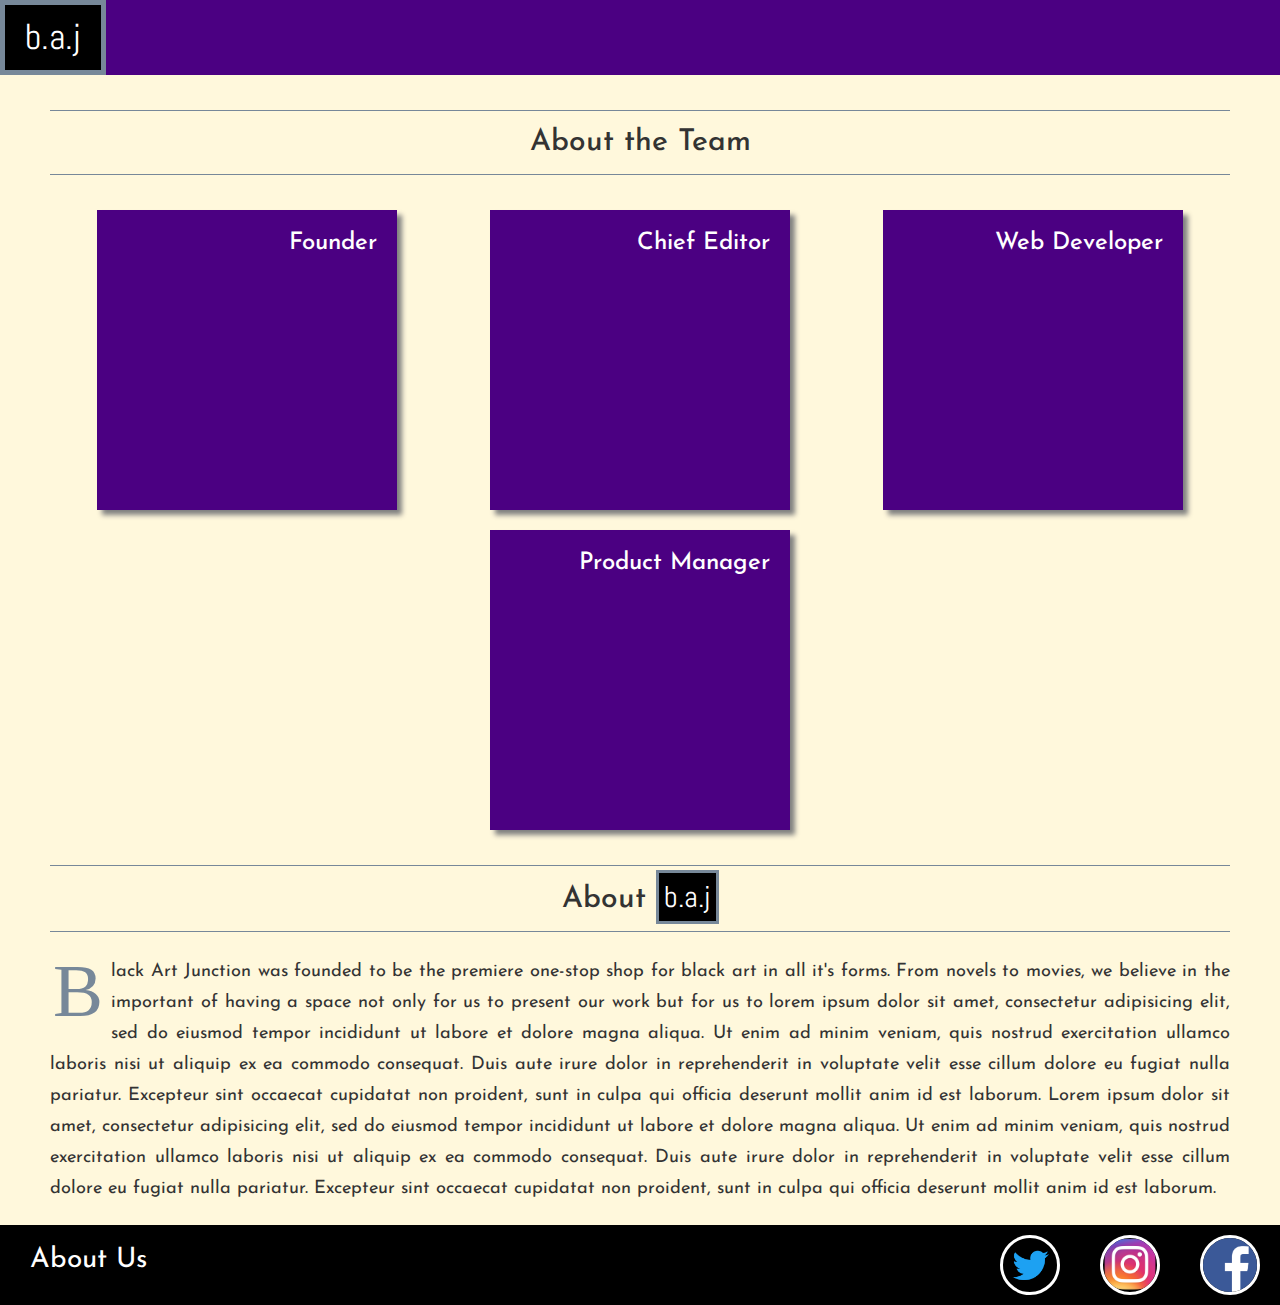
<file: about.html>
<!DOCTYPE html>
<html>
<head>
	<title>About Us</title>
	<meta charset="utf-8" name="viewport" content="width=device-width">
	<link rel="stylesheet" href="https://maxcdn.bootstrapcdn.com/bootstrap/3.3.7/css/bootstrap.min.css" integrity="sha384-BVYiiSIFeK1dGmJRAkycuHAHRg32OmUcww7on3RYdg4Va+PmSTsz/K68vbdEjh4u" crossorigin="anonymous">
	<link href="https://fonts.googleapis.com/css?family=Abel|Josefin+Sans" rel="stylesheet">
	<link rel="stylesheet" type="text/css" href="css/main.css">
</head>
<body>
<!--Header-->
	<header>
		<a href="index.html">
			<div class="logo">
				<h1>b.a.j</h1>
			</div>	
		</a>		
	</header>
	<div id="aboutPage">
		<h2>About the Team</h2>
		<section id="teamMembers">
			<div id="teamFounder">
				<h3>Founder</h3>
				<img src="img/bw1.jpg">
				<p>Ava founded Black Art Junction as a way for lorem ipsum dolor sit amet, consectetur adipisicing elit, sed do eiusmod
				tempor incididunt ut labore et dolore magna aliqua. Ut enim ad minim veniam,
				quis nostrud exercitation ullamco laboris nisi ut aliquip ex ea commodo
				consequat. Duis aute irure dolor in reprehenderit in voluptate velit esse
				cillum dolore eu fugiat nulla pariatur. Excepteur sint occaecat cupidatat non
				proident, sunt in culpa qui officia deserunt mollit anim id est laborum.</p>
			</div>
			<div id="teamEditor">
				<h3>Chief Editor</h3>
				<img src="img/bw2.jpg">
				<p>As Chief Editor, Kenya is in charge of lorem ipsum dolor sit amet, consectetur adipisicing elit, sed do eiusmod
				tempor incididunt ut labore et dolore magna aliqua. Ut enim ad minim veniam,
				quis nostrud exercitation ullamco laboris nisi ut aliquip ex ea commodo
				consequat. Duis aute irure dolor in reprehenderit in voluptate velit esse
				cillum dolore eu fugiat nulla pariatur. Excepteur sint occaecat cupidatat non
				proident, sunt in culpa qui officia deserunt mollit anim id est laborum.</p>
			</div>
			<div id="teamDeveloper">
				<h3>Web Developer</h3>
				<img src="img/bw3.jpg">
				<p>Danielle was trained as a Web Developer at General Assembly's CodeBridge program in partnership with Per Scholas. Now that I have your attention I will continue with the lorem ipsum dolor sit amet, consectetur adipisicing elit, sed do eiusmod
				tempor incididunt ut labore et dolore magna aliqua. Ut enim ad minim veniam,
				quis nostrud exercitation ullamco laboris nisi ut aliquip ex ea commodo
				consequat. Duis aute irure dolor in reprehenderit in voluptate velit esse
				cillum dolore eu fugiat nulla pariatur. Excepteur sint occaecat cupidatat non
				proident, sunt in culpa qui officia deserunt mollit anim id est laborum.</p>
			</div>
			<div id="teamProduct">
				<h3>Product Manager</h3>
				<img src="img/bm1.jpg">
				<p>Anthony "Antho" Walker has been the Product Manage for Black Art Junction since it's inception, lorem ipsum dolor sit amet, consectetur adipisicing elit, sed do eiusmod
				tempor incididunt ut labore et dolore magna aliqua. Ut enim ad minim veniam,
				quis nostrud exercitation ullamco laboris nisi ut aliquip ex ea commodo
				consequat. Duis aute irure dolor in reprehenderit in voluptate velit esse
				cillum dolore eu fugiat nulla pariatur. Excepteur sint occaecat cupidatat non
				proident, sunt in culpa qui officia deserunt mollit anim id est laborum.</p>
			</div>
		</section>	
		<h2>About <span class="inline-logo">b.a.j</span></h2>
		<p><span class="first-letter">B</span>lack Art Junction was founded to be the premiere one-stop shop for black art in all it's forms. From novels to movies, we believe in the important of having a space not only for us to present our work but for us to lorem ipsum dolor sit amet, consectetur adipisicing elit, sed do eiusmod
		tempor incididunt ut labore et dolore magna aliqua. Ut enim ad minim veniam,
		quis nostrud exercitation ullamco laboris nisi ut aliquip ex ea commodo
		consequat. Duis aute irure dolor in reprehenderit in voluptate velit esse
		cillum dolore eu fugiat nulla pariatur. Excepteur sint occaecat cupidatat non
		proident, sunt in culpa qui officia deserunt mollit anim id est laborum. Lorem ipsum dolor sit amet, consectetur adipisicing elit, sed do eiusmod
		tempor incididunt ut labore et dolore magna aliqua. Ut enim ad minim veniam,
		quis nostrud exercitation ullamco laboris nisi ut aliquip ex ea commodo
		consequat. Duis aute irure dolor in reprehenderit in voluptate velit esse
		cillum dolore eu fugiat nulla pariatur. Excepteur sint occaecat cupidatat non
		proident, sunt in culpa qui officia deserunt mollit anim id est laborum.</p>
	</div>
<!-- Footer -->
  	<footer>
  		<a href="about.html">
  			<p>About Us</p>
  		</a>
  		<a href="https://twitter.com/?lang=en">
  			<img src="img/twitter.png">
  		</a>
  		<a href="https://www.instagram.com/?hl=en">
  			<img src="img/insta.png">
  		</a>
  		<a href="https://www.facebook.com/">
  			<img src="img/fb.png">
  		</a>
  	</footer>
<script
  src="https://code.jquery.com/jquery-3.1.1.min.js"
  integrity="sha256-hVVnYaiADRTO2PzUGmuLJr8BLUSjGIZsDYGmIJLv2b8="
  crossorigin="anonymous"></script>	
<script src="https://maxcdn.bootstrapcdn.com/bootstrap/3.3.7/js/bootstrap.min.js"></script>
<script type="text/javascript" src="js/script.js"></script>	
</body>
</html>
</file>
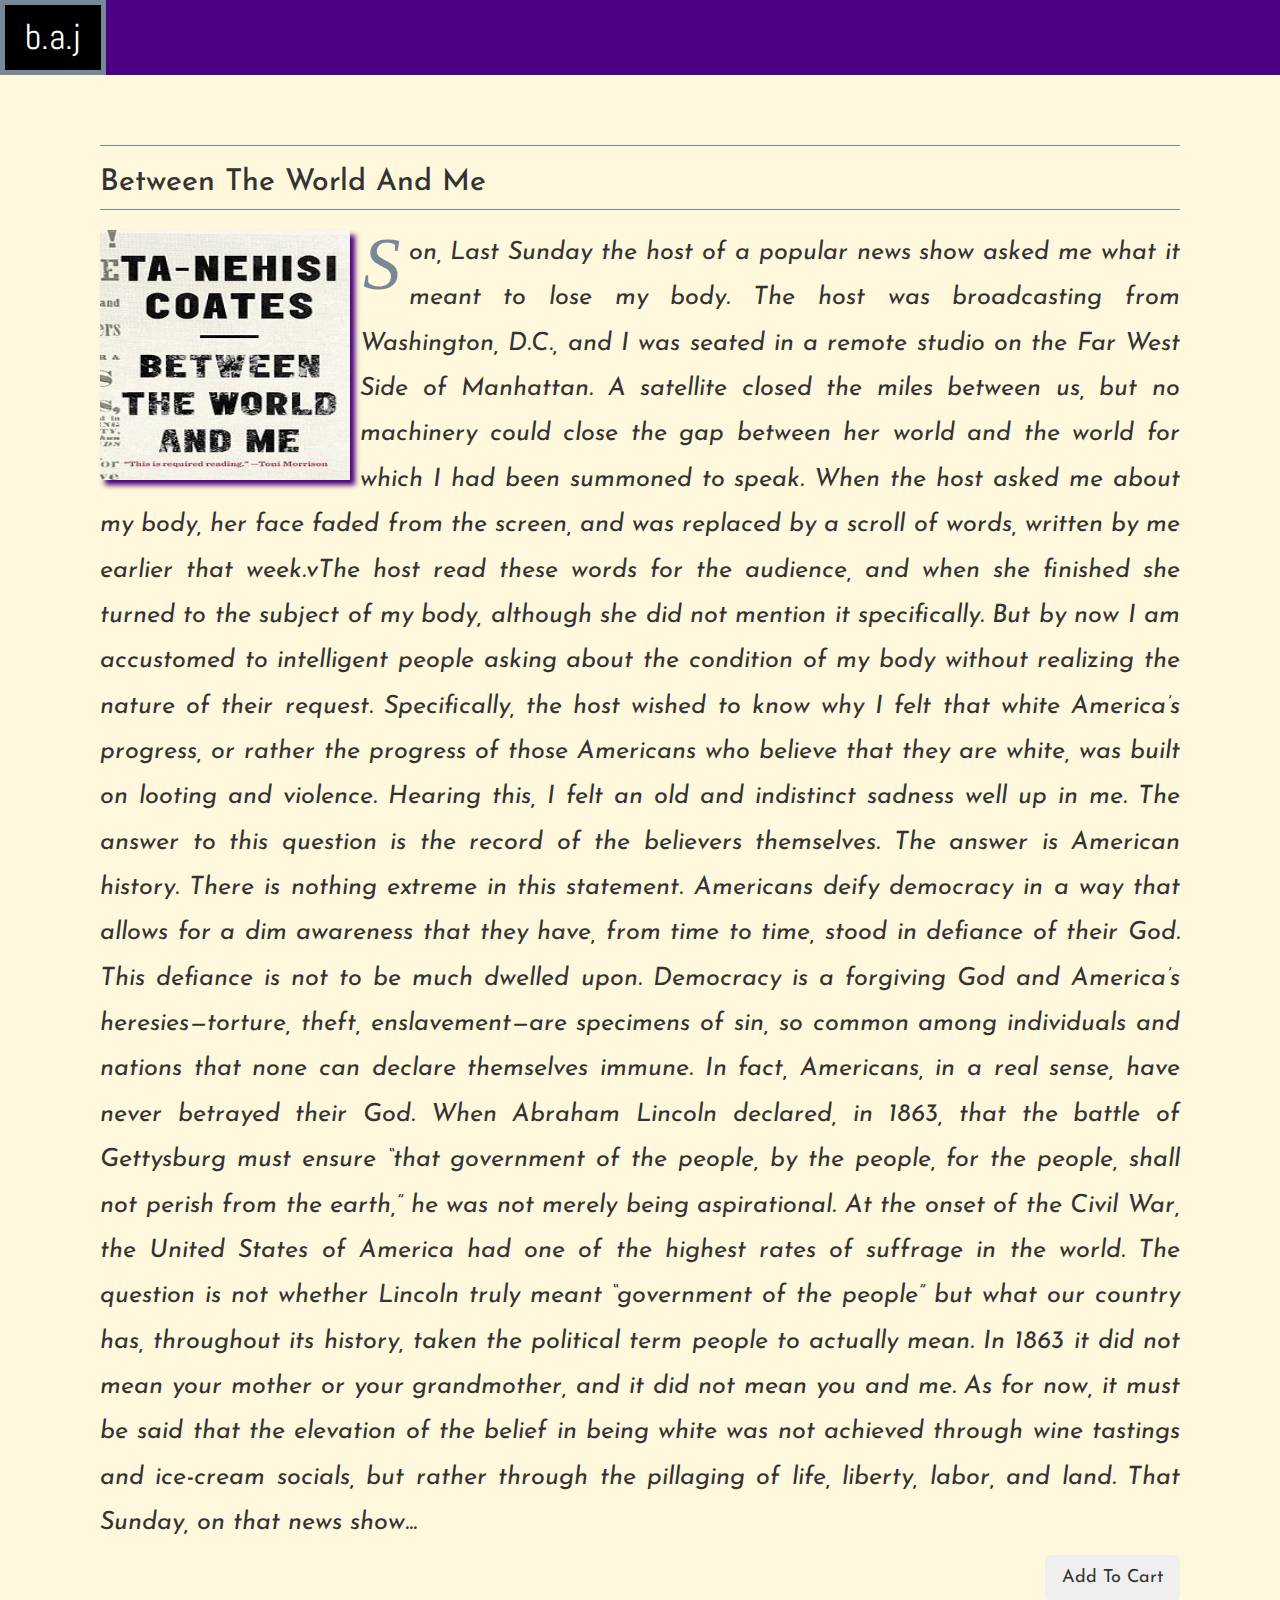
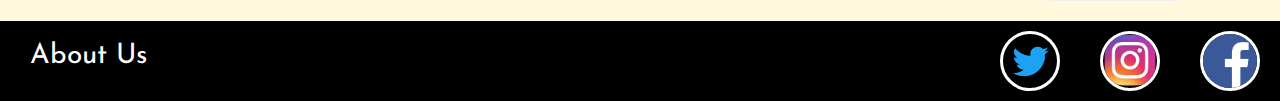
<file: excerpt.html>
<!DOCTYPE html>
<html>
<head>
	<title>Between the World and Me Excerpt</title>
	<meta charset="utf-8" name="viewport" content="width=device-width">
	<link rel="stylesheet" href="https://maxcdn.bootstrapcdn.com/bootstrap/3.3.7/css/bootstrap.min.css" integrity="sha384-BVYiiSIFeK1dGmJRAkycuHAHRg32OmUcww7on3RYdg4Va+PmSTsz/K68vbdEjh4u" crossorigin="anonymous">
	<link href="https://fonts.googleapis.com/css?family=Abel|Josefin+Sans" rel="stylesheet">
	<link href="https://fonts.googleapis.com/css?family=Bilbo+Swash+Caps" rel="stylesheet">
	<link rel="stylesheet" type="text/css" href="css/main.css">
</head>
<body>
<!--Header-->
	<header>
		<a href="index.html">
			<div class="logo">
				<h1>b.a.j</h1>
			</div>	
		</a>
	</header>
	<article id="excerptArticle">
		<h2>Between The World And Me</h2>
		<img src="img/between.jpg">
		<p><span class="first-letter">S</span>on, Last Sunday the host of a popular news show asked me what it meant to lose my body. The host was broadcasting from Washington, D.C., and I was seated in a remote studio on the Far West Side of Manhattan. A satellite closed the miles between us, but no machinery could close the gap between her world and the world for which I had been summoned to speak. When the host asked me about my body, her face faded from the screen, and was replaced by a scroll of words, written by me earlier that week.vThe host read these words for the audience, and when she finished she turned to the subject of my body, although she did not mention it specifically. But by now I am accustomed to intelligent people asking about the condition of my body without realizing the nature of their request. Specifically, the host wished to know why I felt that white America’s progress, or rather the progress of those Americans who believe that they are white, was built on looting and violence. Hearing this, I felt an old and indistinct sadness well up in me. The answer to this question is the record of the believers themselves. The answer is American history. There is nothing extreme in this statement. Americans deify democracy in a way that allows for a dim awareness that they have, from time to time, stood in defiance of their God. This defiance is not to be much dwelled upon. Democracy is a forgiving God and America’s heresies—torture, theft, enslavement—are specimens of sin, so common among individuals and nations that none can declare themselves immune. In fact, Americans, in a real sense, have never betrayed their God. When Abraham Lincoln declared, in 1863, that the battle of Gettysburg must ensure “that government of the people, by the people, for the people, shall not perish from the earth,” he was not merely being aspirational. At the onset of the Civil War, the United States of America had one of the highest rates of suffrage in the world. The question is not whether Lincoln truly meant “government of the people” but what our country has, throughout its history, taken the political term people to actually mean. In 1863 it did not mean your mother or your grandmother, and it did not mean you and me. As for now, it must be said that the elevation of the belief in being white was not achieved through wine tastings and ice-cream socials, but rather through the pillaging of life, liberty, labor, and land. That Sunday, on that news show...</p>
		<button class="btn btn-lg cart">Add To Cart</button>
	</article>
<!-- Footer -->
  	<footer>
  		<a href="about.html">
  			<p>About Us</p>
  		</a>
  		<a href="https://twitter.com/?lang=en">
  			<img src="img/twitter.png">
  		</a>
  		<a href="https://www.instagram.com/?hl=en">
  			<img src="img/insta.png">
  		</a>
  		<a href="https://www.facebook.com/">
  			<img src="img/fb.png">
  		</a>
  	</footer>	
<script
  src="https://code.jquery.com/jquery-3.1.1.min.js"
  integrity="sha256-hVVnYaiADRTO2PzUGmuLJr8BLUSjGIZsDYGmIJLv2b8="
  crossorigin="anonymous"></script>	
  <script src="https://maxcdn.bootstrapcdn.com/bootstrap/3.3.7/js/bootstrap.min.js"></script>
<script type="text/javascript" src="js/script.js"></script>	
</body>
</html>
</file>
<file: css/main.css>
body {
	font-family: 'Josefin Sans', sans-serif;
	background: rgb(255,248,220);
	text-align: justify;
}

body a {
	text-decoration: none!important;
	color: black;
}

/*header and nav*/

header {
	background: rgb(75,0,130);
	display: flex;
	justify-content: flex-end;
	align-items: flex-end;
	width: 100%;
}

header a {
	margin-right: auto;
	text-decoration: none;
	color: white;
}

header a:hover, header a:visited, header a:active {
	text-decoration: none;
	color: white;
}

header div.logo {
	height: 75px;
	padding: 0 20px;
	display: flex;
	justify-content: center;
	align-items: center;
	background: black;
	font-family: 'Abel', sans-serif;
	border: 5px solid rgb(119,136,153);
}

header h1 {
	margin: 0;
	padding: 0;
}

header nav{
	height: 50px;
	display: flex;
	align-items: flex-end;
	font-size: 1em;
	margin-right: 20px;
	padding: 0;
}

nav ul {
	margin: 0;
	padding: 0;
}

li.pageLinks {
	display: inline-block;
	background: rgb(20,20,20);
	margin: 0;
	padding: 0;
} 

li.pageLinks a div {
	width: 200px;
	height: 50px;
	display: flex;
	justify-content: center;
	align-items: flex-end;
}

li.pageLinks a div p {
	margin: 0;
	padding: 0;
	font-size: 1.5em;
}

/*spotlight*/
section#spotlight {
	background: black url(../img/spotlight.jpg) center center no-repeat;
	height: 800px;
	display: flex;
	justify-content: center;
	align-items: center;
}

div.carousel {
	width: 100%;
	margin: auto;
	display: flex;
	align-items: center;
	justify-content: center;
}

div.carousel .carousel-control {
	font-size: 5em;
	color: white;
	margin-top: 300px;
}

div.carousel .carousel-control:hover {
	color: rgb(75,0,130);
}

div.carousel-inner div.item img {
	width: 400px;
	height: 650px;
	margin: auto;
}

div.carousel-caption p {
	font-size: 3em;
	width: 400px;
	margin: auto;
	background: rgba(255,250,250,.8);
	color: rgb(75,0,130);
}

div.quote {
	width: 90%;
	margin: 30px auto;

}

div#home blockquote {
	height: 150px;	
	display: flex;
	justify-content: center;
	align-items: center;
	border-left: 5px solid grey;
	font-size: 2.6em;
	font-family: 'Tangerine', cursive;
}

div.quote p {
	text-align: right;
	font-style: italic;
	font-size: 1.5em;
}

div#homeContent {
	display: flex;
	width: 90%;
	margin: auto;
	justify-content: space-around;
}

div#homeContent #homeArticles {
	flex: 2;
}

div#homeContent #homeArticles article {
	margin: 0 0 100px 0;
	padding: 0;
}

div#homeContent #homeArticles article h2 {
	margin-top: 0;
}

div#homeContent aside {
	flex: 1;
	margin-left: 20px;
}

div#homeContent aside img {
	width: 100%;
}

/*writing hero*/ 

div#writing section.hero {
	height: 700px;
	background: brown url(../img/library.jpg) center center/100% no-repeat;
}

div#writing section.hero h2 {
	margin: 0;
	padding: 50px;
	color: white;
	line-height: 2em;
}

div#writings section.mediaSelection {
	width: 100%;
}

/*Genre titles and headings*/

section.media_selection div.genre_headings {
	display: flex;
	justify-content: space-around;
	margin: 0;
	padding: 40px 0;
}

div.genre_headings h3 {
	display: flex;
	justify-content: center;
	align-items: center;
	width: 250px;
}

div.genre_headings h3:hover {
	border-top: 1px solid rgb(119,136,153);
	border-bottom: 1px solid rgb(119,136,153);
}

div.genre_headings .btn {
	font-size: 2.5em;
}

div.genre_headings h3.selected {
	border-left: 1px solid black;
	border-right: 1px solid black;
	padding: 0 30px;
	background: rgb(75,0,130)!important;
	border: none!important;
	color: white;
}

div.genre_slideshow {
	display: flex;
	align-items: center;
	justify-content: center;
}

div.genre_titles {
	justify-content: space-between;
	margin: 0 auto;
	display: none;
	width: 90%;
	overflow-x: scroll;
}

div.genre_titles::-webkit-scrollbar {
    width: 12px;
}
 
div.genre_titles::-webkit-scrollbar-track {
    -webkit-box-shadow: inset 0 0 6px rgba(0,0,0,0.3); 
    border-radius: 10px;
}
 
div.genre_titles::-webkit-scrollbar-thumb {
    border-radius: 10px;
    background: rgb(105,105,105);
    -webkit-box-shadow: inset 0 0 6px rgba(0,0,0,0.5); 
}

div.genre_titles button {
	font-size: 1.5em;
}

div.genre_titles button:active {
	background: rgb(147,112,219);
	color: white;
}

div.genre_slideshow a.back,div.genre_slideshow a.forward {
	font-size: 4em;
	color: rgb(112,128,144);
}

div.genre_slideshow > a:hover {
	color: rgb(75,0,130);
}

div.genre_slideshow > a:first-child {
	margin-right: 30px;
}

div.genre_slideshow > a:last-child {
	margin-left: 30px;
}

section.media_selection div.selected {
	display: flex;
}

div.genre_titles img {
	height: 500px;
	width: 300px;
	margin: 0 30px;
	box-shadow: 5px 5px 15px rgb(75,0,130);
}

div.genre_titles img:hover {
	transform: scale(1.03, 1.03);
	transition: 1s;
}

/*Modal*/

.expand_modal {
	position: fixed;
	top: 0;
	right: 0;
	bottom: 0;
	left: 0;
	background: rgba(0,0,0,0.8);
	z-index: 99999;
	opacity:0;
	transition: opacity .5s ease-in;
	pointer-events: none;
}

.expand_modal:target {
	opacity:1;
	pointer-events: auto;
}

.expand_modal div {
	width: 750px;
	position: relative;
	margin: 50px auto;
	padding: 20px;
	border-radius: 10px;
	background: #fff;
	min-height: 550px;
}

.expand_modal div img {
	float: left;
	box-shadow: 5px 5px 5px rgb(75,0,130);
	margin-right: 15px;
	margin-bottom: 10px;
}

.expand_modal div img:hover {
	transform: none;
}

.expand_modal div p {
	line-height: 1.7em;
	text-indent: 40px;
	font-size: 1.2em;
}

.close {
	background: rgb(75,0,130);
	color: white;
	line-height: 25px;
	position: absolute;
	right: -10px;
	text-align: center;
	top: -10px;
	width: 25px;
	text-decoration: none;
	font-weight: bold;
	border-radius: 12px;
	box-shadow: 1px 1px 3px #000;
	opacity: 1;
}

.close:hover { 
	color: rgb(119,136,153); 
	opacity: 1;
	transform: none;
}

/*Article*/

article {
	padding: 50px 50px 0 50px;
}

article h2 {
	margin: 0;
	margin: 20px 0;
	padding: 20px 0 10px 0;
	border-top: 1px solid rgb(119,136,153);
	border-bottom: 1px solid rgb(119,136,153);
	width: 100%;
}

article img {
	height: 250px;
	width: 250px;
	float: left;
	box-shadow: 5px 5px 5px rgb(75,0,130);
	margin-right: 15px;
}

article p {
	font-size: 1.8em;
}

p span.first-letter {
	color: rgb(119,136,153);
	float: left;
	text-indent: 0;
	font-family: Georgia;
	font-size: 75px;
	line-height: 60px;
	padding-top: 4px;
	padding-right: 8px;
	padding-left: 3px;
}

article p.read_more {
	float: right;
	color: rgb(75,0,130);
	height: 50px;
	padding: 5px 10px;
	display: flex;
	justify-content: flex-end;
	align-items: center;
}

article p.read_more:hover {
	border-top: 1px solid rgb(119,136,153);
	border-bottom: 1px solid rgb(119,136,153);
}

/*film hero*/

div#film section.hero {
	height: 700px;
	background: brown url(../img/film_reel.jpg) center center/100% no-repeat;
}

div#film section.hero h2 {
	margin: 0;
	padding: 50px;
	color: white;
	line-height: 2em;
}

div#film a[href="https://www.youtube.com/watch?v=sRfnevzM9kQ"] {
	margin: 1px;
}

/*modern Section*/

div#modern section.hero {
	height: 700px;
	background: brown url(../img/cosmic_man.jpg) center center/100% no-repeat;
}

div#modern section.hero h2 {
	margin: 0;
	padding: 50px;
	color: white;
	line-height: 2em;
}

div#modern section.modern_gallery {
	padding: 10px 50px 0 50px;
}

div#modern section.modern_gallery h2 {
	padding: 20px 0;
	display: flex;
	justify-content: center;
	border-bottom: 1px solid rgb(119,136,153);
	border-top: 1px solid rgb(119,136,153);
}

div#modern section.modern_gallery div.dg_img {
	display: flex;
	justify-content: space-around;
	flex-wrap: wrap;
}

div#modern section.modern_gallery img {
	width: 350px;
	height: 350px;
	margin: 20px;
	padding: 0;
}

div#modern section.modern_gallery img:hover {
	transform: scale(1.01,1.01);
	box-shadow: 5px 5px 5px rgb(75,0,130);
	transition: .5s;
}

div#modern section.modern_gallery .expand_modal div img {
	box-shadow: none;
	box-shadow: 5px 5px 5px rgb(75,0,130);
}

div#modern section.modern_gallery .expand_modal div img:hover {
	transform: none;
}

div#modern div.expand_modal div {
	width: 450px;
	display: flex;
	flex-direction: column;
	justify-content: space-around;
}


/*Read More and Excerpt Article*/

article#readmoreArticle, article#excerptArticle {
	padding: 50px 100px;
}

article#readmoreArticle img, article#excerptArticle img {
	float: left;
	margin: 0 10px 10px 0;
}

article#readmoreArticle p, article#excerptArticle p {
	line-height: 1.8em;
}

article#excerptArticle p {
	font-style: italic;
}

article#excerptArticle button {
	float: right;
	margin-bottom: 20px;
}

article#excerptArticle button:active {
	background: rgb(147,112,219);
	color: white;
}

p.author_credit {
	text-align: right;
	color: rgb(75,0,130);
	font-family: 'Bilbo Swash Caps', cursive;
	font-size: 2.2em;
}

/*About Page*/

div#aboutPage {
	padding: 10px 50px 10px 50px;
}

div#aboutPage h2 {
	text-align: center;
	margin: 25px 0;
	padding: 15px 0;
	border-top: 1px solid rgb(119,136,153);
	border-bottom: 1px solid rgb(119,136,153);
}

section#teamMembers {
	display: flex;
	justify-content: space-around;
	flex-wrap: wrap;
	margin: 20px 0;
}

section#teamMembers div {
	width: 300px;
	height: 300px;
	margin: 10px;
	transition: 2s ease;
	box-shadow: 5px 5px 5px grey;
	color: white;
	background: rgb(75,0,130);
}

section#teamMembers div h3 {
	text-align: right;
	margin-right: 20px;
}

section#teamMembers div p {
	display: none;
	font-size: 1em;
}

section#teamMembers div img {
	width: 300px;
	height: 220px;
	position: absolute;
	opacity: 0;
	transition: 1s ease;
}

section#teamMembers div img:hover {
	opacity: 1;
	transition: 1s ease;
}

section#teamMembers div .content_visible {
	display: flex;
}

section#teamMembers div.expand{
	display: block;
	width: 50%;
	justify-content: center;
	padding: 10px;
	box-shadow: 10px 10px 5px grey;
}

div#aboutPage {
	line-height: 1.7em;
	font-size: 1.3em;
}

.inline-logo {
	border: 3px solid rgb(119,136,153);
	background: black;
	color: white;
	padding: 5px;
	font-family: 'Abel', sans-serif;
}

div#aboutPage div.expand h3 {
	display: none;
}

div#aboutPage div.expand img {
	display: none;
}


/*Error*/ 

div#error {
	margin: auto;
	text-align: center;
	width: 60%;
}

div#error h1 {
	font-size: 7em;
	color: red;
}

div#error h2 {
	font-size: 2.2em;
}

div#error p {
	font-size: 1.5em;
	font-family: serif;
}

/*footer*/

footer {
	width: 100%;
	display: flex;
	justify-content: flex-end;
	align-items: center;
	height: 80px;
	background: black;
	margin: 0;
	padding: 0;
}

footer a img {
	height: 60px;
	width: 60px;
	border-radius: 100%;
	margin: 10px 20px;
	border: 3px solid white;
}

footer a[href="about.html"] {
	margin-right: auto;
	font-size: 2em;
	margin-left: 30px;
	padding: 0;
	color: white;
	text-decoration: none;
}

footer a:hover {
	color: rgb(221,160,221);
	text-decoration: none;
}
</file>
